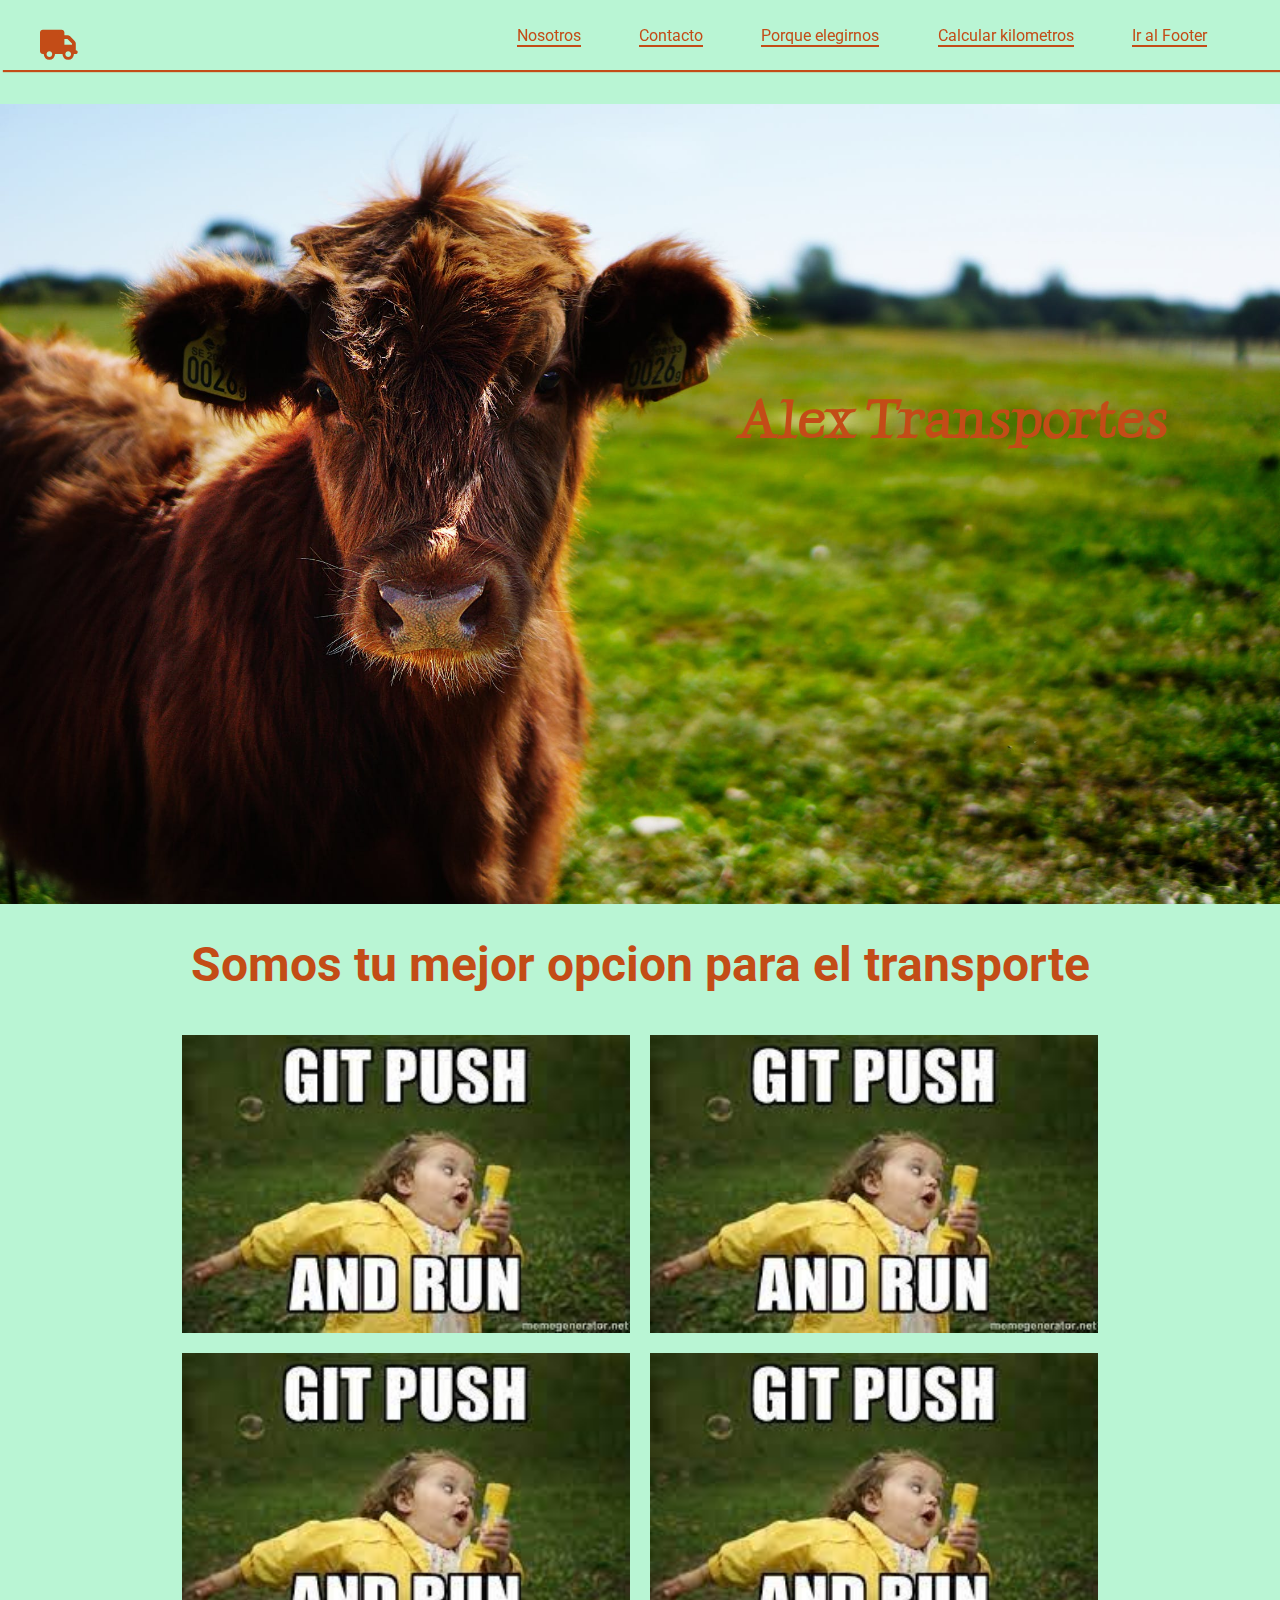
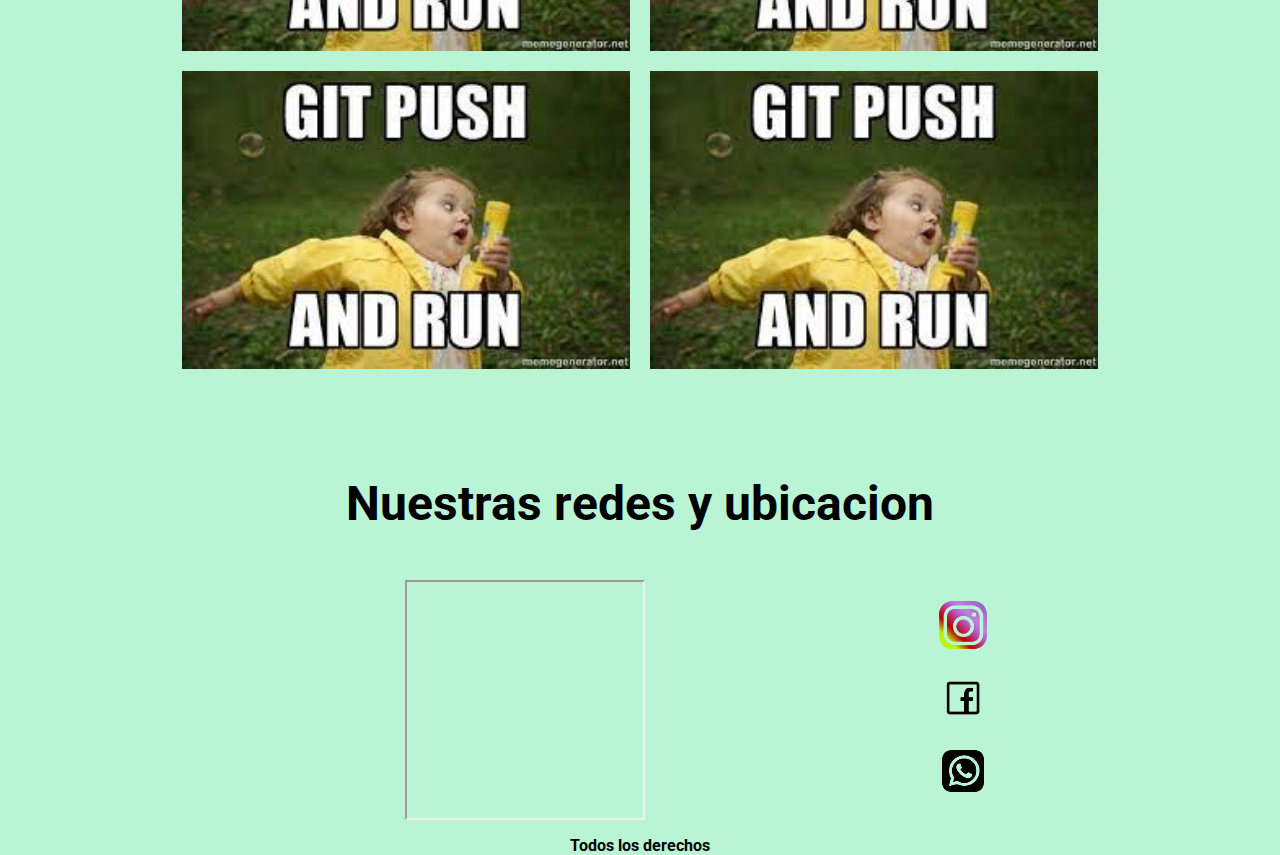
<file: index.html>
<!DOCTYPE html>
<html lang="en">

<head>
    <meta charset="UTF-8">
    <meta http-equiv="X-UA-Compatible" content="IE=edge">
    <meta name="viewport" content="width=device-width, initial-scale=1.0">

    <title>AlexTransportes</title>
    <script src="https://cdn.jsdelivr.net/npm/bootstrap@5.1.3/dist/js/bootstrap.bundle.min.js" integrity="sha384-ka7Sk0Gln4gmtz2MlQnikT1wXgYsOg+OMhuP+IlRH9sENBO0LRn5q+8nbTov4+1p" crossorigin="anonymous"></script>
    <link href="https://cdn.jsdelivr.net/npm/bootstrap@5.1.3/dist/css/bootstrap.min.css" rel="stylesheet" integrity="sha384-1BmE4kWBq78iYhFldvKuhfTAU6auU8tT94WrHftjDbrCEXSU1oBoqyl2QvZ6jIW3" crossorigin="anonymous">
    <link rel="stylesheet" href="css/style.css">
    <link rel="preconnect" href="https://fonts.googleapis.com">
    <link rel="preconnect" href="https://fonts.gstatic.com" crossorigin>
    <link href="https://fonts.googleapis.com/css2?family=Roboto:wght@300&display=swap" rel="stylesheet">
    <link rel="preconnect" href="https://fonts.googleapis.com">
    <link rel="preconnect" href="https://fonts.gstatic.com" crossorigin>
    <link href="https://fonts.googleapis.com/css2?family=Luxurious+Roman&display=swap" rel="stylesheet">
    <!--Font awesome cdn-->
    <link rel="stylesheet" href="https://cdnjs.cloudflare.com/ajax/libs/font-awesome/6.0.0-beta3/css/all.min.css">
</head>
<body>

    <div class="grid-container">
        <header>
            <div class="container-fluid header">

                <div id="logo">
                    <a href="index.html"><i class="fa-solid fa-truck"></i></a>
                </div>
                <div id="nav-menu">
                    <nav>
                        <a href="pages/nosotros.html">Nosotros</a>
                        <a href="pages/contacto.html">Contacto</a>
                        <a href="pages/elegirnos.html">Porque elegirnos</a>
                        <a href="pages/kilometros.html">Calcular kilometros</a>
                        <a href="#pie" class="footer">Ir al Footer</a>
                    </nav>
                </div>
                
                <!--MENU DESPLEGABLE PARA CELULARES-->
                <div class="menu-desplegable">
                    <div class="collapse" id="navbarToggleExternalContent">
                        <div class="bg-dark p-4">
                        <ul class="menu">
                            <li><a href="pages/nosotros.html">Nosotros</a></li>
                            <li><a href="pages/contacto.html">Contacto</a></li>
                            <li><a href="pages/elegirnos.html">Porque elegirnos</a></li>
                            <li><a href="pages/kilometros.html">Calcular kilometros</a></li>
                            <li><a href="#pie" class="footer">Ir al Footer</a></li>
                        </ul>
                        </div>
                    </div>
                    <nav class="navbar navbar-dark bg-dark">
                        <div class="container-fluid">
                        <button class="navbar-toggler" type="button" data-bs-toggle="collapse" data-bs-target="#navbarToggleExternalContent" aria-controls="navbarToggleExternalContent" aria-expanded="false" aria-label="Toggle navigation">
                        <span class="navbar-toggler-icon"></span>
                        </button>
                        </div>
                    </nav>
                </div>

            </div>
        </header>
        
        <div class="index">
            <main>
                <div class="container-fluid p-5 imagen-principal">
                    <h1 class="principal-h1">
                        Alex Transportes
                    </h1>
                </div>

                <div class="container-fluid mejor-opcion">
                    <h2> Somos tu mejor opcion para el transporte </h2>

                    
                    <div class="row galeria">
                        <img class="col" src="images/descarga.jpeg" alt="meme">
                        <img class="col" src="images/descarga.jpeg" alt="meme">
                        <img class="col" src="images/descarga.jpeg" alt="meme">
                        <img class="col" src="images/descarga.jpeg" alt="meme">
                        <img class="col" src="images/descarga.jpeg" alt="meme">
                        <img src="images/descarga.jpeg" alt="meme">
                    </div>
                </div>
            </main>
            
            <h3 class="redes">Nuestras redes y ubicacion</h3>
            <footer>
                <div class="container-fluid pie">
                    <iframe
                        src="https://www.google.com/maps/embed?pb=!1m18!1m12!1m3!1d3287.1610622446706!2d-56.276997884238895!3d-34.52414716080031!2m3!1f0!2f0!3f0!3m2!1i1024!2i768!4f13.1!3m3!1m2!1s0x95a1b43edb45d997%3A0xf543eeede8725e25!2sEstadio%20Eduardo%20Mart%C3%ADnez%20Monegal!5e0!3m2!1ses-419!2suy!4v1640235048486!5m2!1ses-419!2suy"
                        allowfullscreen="" loading="lazy"></iframe>
                    <div class="contact-redes">
                        <a href="https://www.instagram.com" target="_blank"><img src="images/instagram4.jpg" alt="instagram"
                                class="instagram" href="faceboom.com"></a>
                        <a href="https://www.facebook.com" target="_blank"><img src="images/face.png" alt="facebook"
                                class="facebook"></a>
                        <a href="https://web.whatsapp.com/" target="_blank"><img src="images/whattsapp.jpg" alt="whattsapp"
                                class="whattsapp"></a>

                    </div>
                </div>
                
            </footer>
            <h4 class="derecho"> Todos los derechos</h4>

        </div>
    </div>
</body>

</html>
</file>
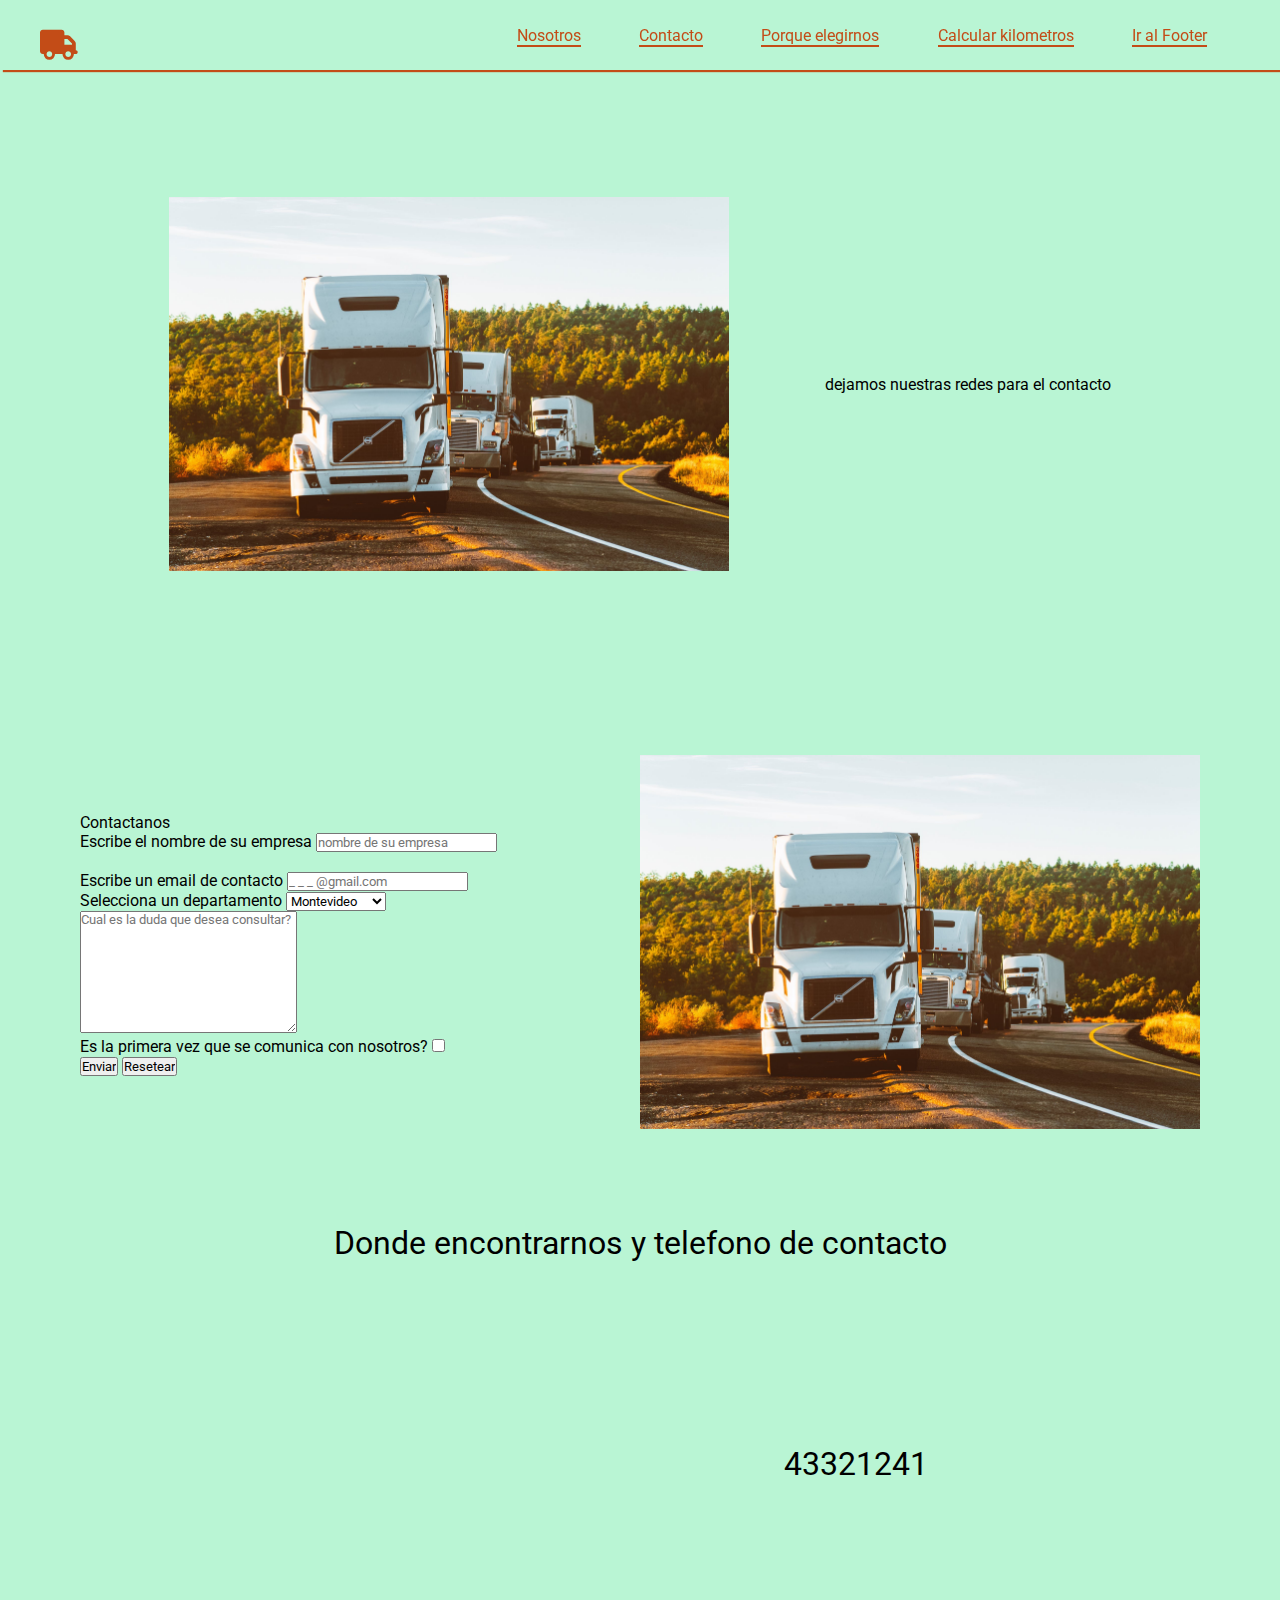
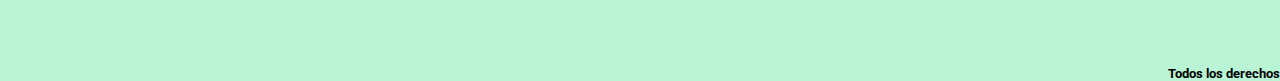
<file: pages/contacto.html>
<!DOCTYPE html>
<html lang="en">

<head>
    <meta charset="UTF-8">
    <meta http-equiv="X-UA-Compatible" content="IE=edge">
    <meta name="viewport" content="width=device-width, initial-scale=1.0">

    <title>AlexTransportes</title>
    <link rel="stylesheet" href="../css/style.css">
    <link rel="preconnect" href="https://fonts.googleapis.com">
    <link rel="preconnect" href="https://fonts.gstatic.com" crossorigin>
    <link href="https://fonts.googleapis.com/css2?family=Roboto:wght@300&display=swap" rel="stylesheet">
    <link rel="preconnect" href="https://fonts.googleapis.com">
    <link rel="preconnect" href="https://fonts.gstatic.com" crossorigin>
    <link href="https://fonts.googleapis.com/css2?family=Luxurious+Roman&display=swap" rel="stylesheet">
    <!--Font awesome cdn-->
    <link rel="stylesheet" href="https://cdnjs.cloudflare.com/ajax/libs/font-awesome/6.0.0-beta3/css/all.min.css">
</head>

<body>
    <header>
        <div class="header">

            <div id="logo">
                <a href="../index.html"><i class="fa-solid fa-truck"></i></a>
            </div>
            <div id="nav-menu">
                <nav>
                    <a href="nosotros.html">Nosotros</a>
                    <a href="contacto.html">Contacto</a>
                    <a href="elegirnos.html">Porque elegirnos</a>
                    <a href="kilometros.html">Calcular kilometros</a>
                    <a href="#pie" class="footer">Ir al Footer</a>
                </nav>
            </div>

        </div>
    </header>

    <div class="index">

        <div class="contacto-redes">
            <img src="../images/camion.jpeg" class="contacto-image">
            <p>dejamos nuestras redes para el contacto</p>
        </div>
        <div class="contactanos">
            <div class="contactanos-form">
                <legend> Contactanos</legend>
                <div>
                    <label for="nombre">Escribe el nombre de su empresa</label>
                    <input type="text" name="nombre" required placeholder="nombre de su empresa">
                </div>
                <br>

                <div>
                    <label for="email">Escribe un email de contacto</label>
                    <input type="email" required placeholder="_ _ _ @gmail.com">
                </div>

                <div>
                    <label for="pais">Selecciona un departamento</label>
                    <select name="pais">
                        <option value="montevideo">Montevideo</option>
                        <option value="canelones">Canelones</option>
                        <option value="rocha">Rocha</option>
                        <option value="maldonado">Maldonado</option>
                        <option value="cerroLargo">Cerro Largo</option>
                        <option value="artigas">Artigas</option>
                        <option value="rivera">Rivera</option>
                        <option value="colonia">Colonia</option>
                        <option value="rioNegro">Rio Negro</option>
                        <option value="paysandu">Paysandu</option>
                        <option value="sanJose">San Jose</option>
                        <option value="lavalleja">Lavalleja</option>
                        <option value="flores">Flores</option>
                        <option value="soriano">Soriano</option>
                        <option value="salto">Salto</option>
                        <option value="durazno">Durazno</option>
                        <option value="treintaYtres">Treinta y Tres</option>
                        <option value="florida">Florida</option>
                        <option value="tacuarembo">Tacuarembo</option>
                    </select>
                </div>
                <div>
                    <textarea name="comentarios" cols="25" rows="8"
                        placeholder="Cual es la duda que desea consultar?"></textarea>
                </div>
                <div>
                    <label for="check">Es la primera vez que se comunica con nosotros?</label>
                    <input type="checkbox" name="check">
                </div>
                <div>
                    <input type="submit" value="Enviar">
                    <input type="reset" value="Resetear">
                </div>
            </div>
            <div class="contact-imagen">
                <img src="../images/camion.jpeg">
            </div>
        </div>
        <div class="contact-p">
            <p>Donde encontrarnos y telefono de contacto</p>
        </div>
        <div class="map-phone">
            <div class="map">
                <iframe
                    src="https://www.google.com/maps/embed?pb=!1m18!1m12!1m3!1d3287.1610622446706!2d-56.276997884238895!3d-34.52414716080031!2m3!1f0!2f0!3f0!3m2!1i1024!2i768!4f13.1!3m3!1m2!1s0x95a1b43edb45d997%3A0xf543eeede8725e25!2sEstadio%20Eduardo%20Mart%C3%ADnez%20Monegal!5e0!3m2!1ses-419!2suy!4v1640235048486!5m2!1ses-419!2suy"
                    width="400" height="400" style="border:0;" allowfullscreen="" loading="lazy">
                </iframe>
            </div>
            <div class="number-phone">
                <p>43321241</p>
            </div>
        </div>


        <footer>
            <h5>Todos los derechos</h5>
        </footer>
    </div>

</body>

</html>
</file>
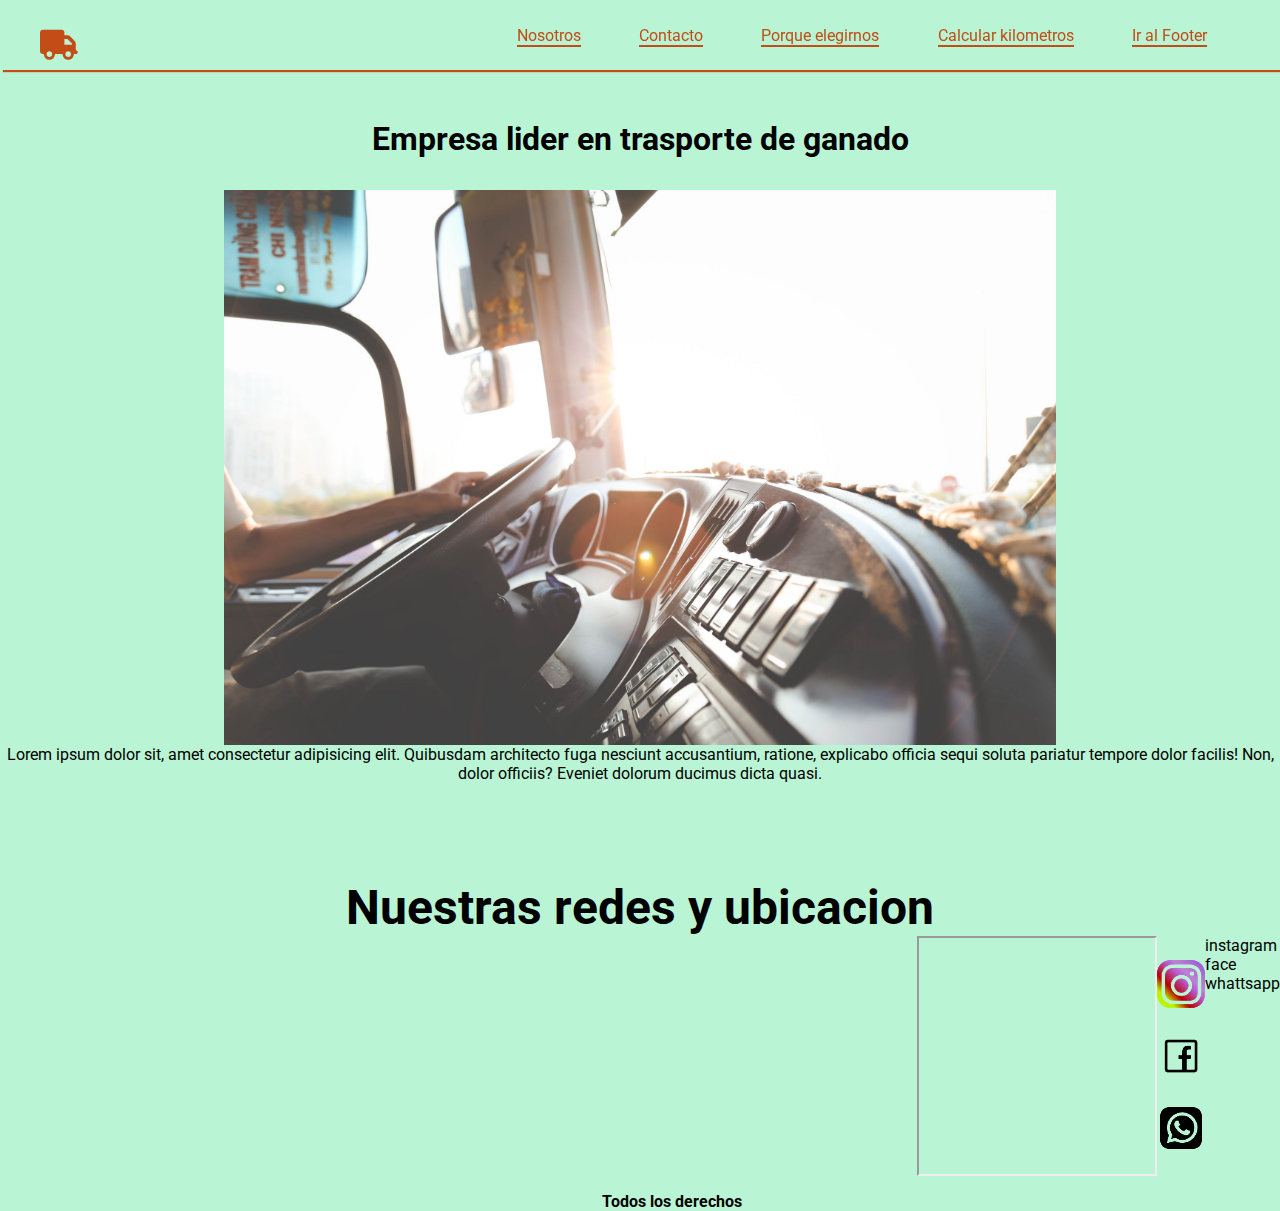
<file: pages/elegirnos.html>
<!DOCTYPE html>
<html lang="en">

<head>
  <meta charset="UTF-8">
  <meta http-equiv="X-UA-Compatible" content="IE=edge">
  <meta name="viewport" content="width=device-width, initial-scale=1.0">

  <title>AlexTransportes</title>
  <script src="https://cdn.jsdelivr.net/npm/@popperjs/core@2.10.2/dist/umd/popper.min.js"
    integrity="sha384-7+zCNj/IqJ95wo16oMtfsKbZ9ccEh31eOz1HGyDuCQ6wgnyJNSYdrPa03rtR1zdB"
    crossorigin="anonymous"></script>
  <script src="https://cdn.jsdelivr.net/npm/bootstrap@5.1.3/dist/js/bootstrap.min.js"
    integrity="sha384-QJHtvGhmr9XOIpI6YVutG+2QOK9T+ZnN4kzFN1RtK3zEFEIsxhlmWl5/YESvpZ13"
    crossorigin="anonymous"></script>
  <link rel="stylesheet" href="../css/style.css">
  <link rel="preconnect" href="https://fonts.googleapis.com">
  <link rel="preconnect" href="https://fonts.gstatic.com" crossorigin>
  <link href="https://fonts.googleapis.com/css2?family=Roboto:wght@300&display=swap" rel="stylesheet">
  <link rel="preconnect" href="https://fonts.googleapis.com">
  <link rel="preconnect" href="https://fonts.gstatic.com" crossorigin>
  <link href="https://fonts.googleapis.com/css2?family=Luxurious+Roman&display=swap" rel="stylesheet">
  <!--Font awesome cdn-->
  <link rel="stylesheet" href="https://cdnjs.cloudflare.com/ajax/libs/font-awesome/6.0.0-beta3/css/all.min.css">

</head>

<body>
  <header>
    <div class="header">

      <div id="logo">
        <a href="../index.html"><i class="fa-solid fa-truck"></i></a>
      </div>
      <div id="nav-menu">
        <nav>
          <a href="nosotros.html">Nosotros</a>
          <a href="contacto.html">Contacto</a>
          <a href="elegirnos.html">Porque elegirnos</a>
          <a href="kilometros.html">Calcular kilometros</a>
          <a href="#pie" class="footer">Ir al Footer</a>
        </nav>
      </div>
    </div>
  </header>
  <div class="index">

    <div class="elegirnos-tittle">
      <h1>Empresa lider en trasporte de ganado</h1>
    </div>
    <div class="elegirnos-principal">
      <img src="../images/truck-inside.jpeg" alt="camion" class="truck-inside">
    </div>
    <div class="elegirnos-p">
      <p>Lorem ipsum dolor sit, amet consectetur adipisicing elit. Quibusdam architecto fuga nesciunt accusantium,
        ratione, explicabo officia sequi soluta pariatur tempore dolor facilis! Non, dolor officiis? Eveniet
        dolorum ducimus dicta quasi.</p>
    </div>

    <!--Comienzo pie de pagina-->
    <h3 class="redes">Nuestras redes y ubicacion</h3>
    <footer id="pie">
      <iframe
        src="https://www.google.com/maps/embed?pb=!1m18!1m12!1m3!1d3287.1610622446706!2d-56.276997884238895!3d-34.52414716080031!2m3!1f0!2f0!3f0!3m2!1i1024!2i768!4f13.1!3m3!1m2!1s0x95a1b43edb45d997%3A0xf543eeede8725e25!2sEstadio%20Eduardo%20Mart%C3%ADnez%20Monegal!5e0!3m2!1ses-419!2suy!4v1640235048486!5m2!1ses-419!2suy"
        allowfullscreen="" loading="lazy"></iframe>
      <div class="contact-redes">
        <img src="../images/instagram4.jpg" alt="instagram" class="instagram">
        <img src="../images/face.png" alt="facebook" class="facebook">
        <img src="../images/whattsapp.jpg" alt="whattsapp" class="whattsapp">

      </div>
      <div class="icon-text">
        <section>instagram</section>
        <section>face</section>
        <section>whattsapp</section>
      </div>
      <h4 class="derecho"> Todos los derechos</h4>
    </footer>
  </div>
</body>

</html>
</file>
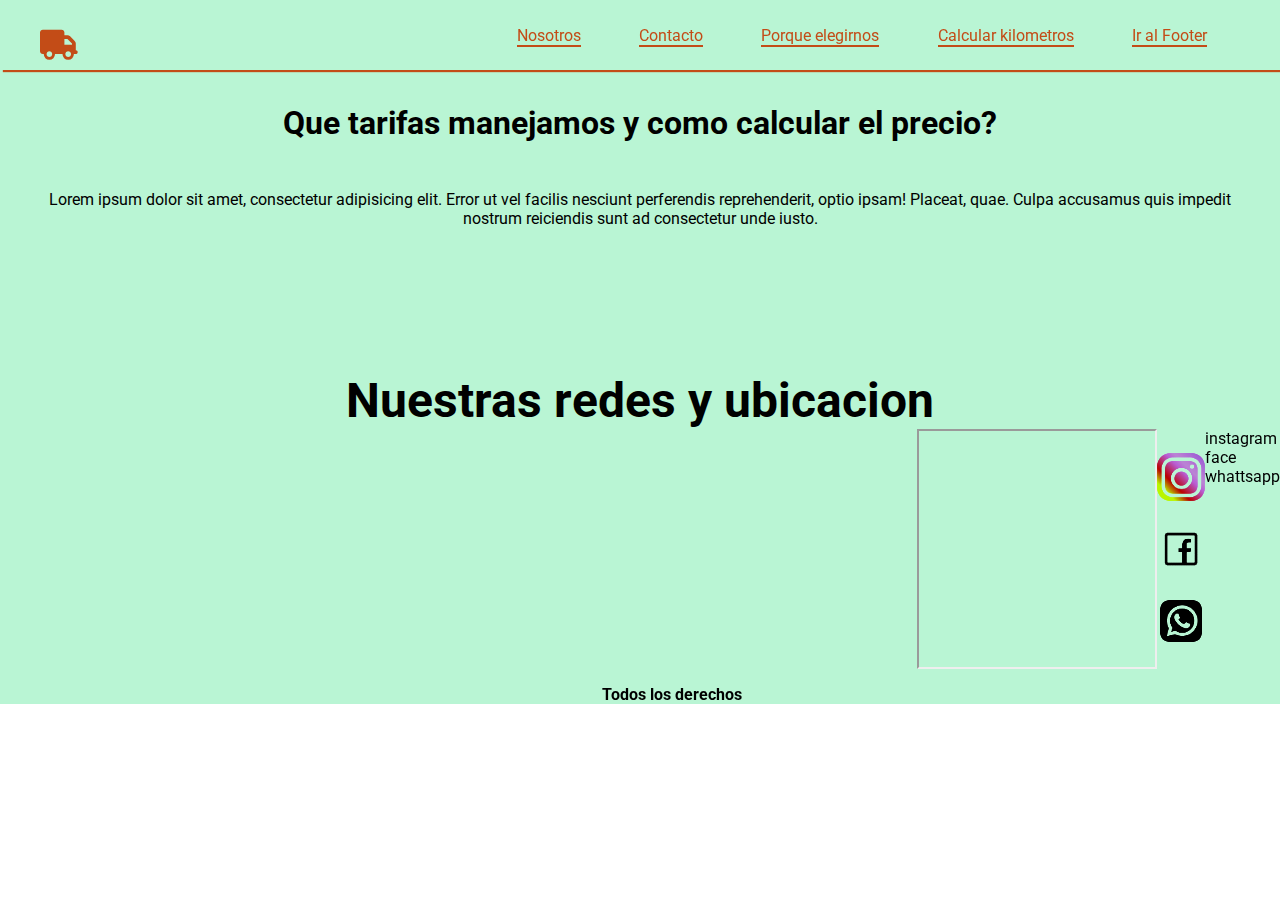
<file: pages/kilometros.html>
<!DOCTYPE html>
<html lang="en">

<head>
    <meta charset="UTF-8">
    <meta http-equiv="X-UA-Compatible" content="IE=edge">
    <meta name="viewport" content="width=device-width, initial-scale=1.0">

    <title>AlexTransportes</title>
    <link rel="stylesheet" href="../css/style.css">
    <link rel="preconnect" href="https://fonts.googleapis.com">
    <link rel="preconnect" href="https://fonts.gstatic.com" crossorigin>
    <link href="https://fonts.googleapis.com/css2?family=Roboto:wght@300&display=swap" rel="stylesheet">
    <link rel="preconnect" href="https://fonts.googleapis.com">
    <link rel="preconnect" href="https://fonts.gstatic.com" crossorigin>
    <link href="https://fonts.googleapis.com/css2?family=Luxurious+Roman&display=swap" rel="stylesheet">
    <!--Font awesome cdn-->
    <link rel="stylesheet" href="https://cdnjs.cloudflare.com/ajax/libs/font-awesome/6.0.0-beta3/css/all.min.css">
</head>

<body>
    <header>
        <div class="header">

            <div id="logo">
                <a href="../index.html"><i class="fa-solid fa-truck"></i></a>
            </div>
            <div id="nav-menu">
                <nav>
                    <a href="nosotros.html">Nosotros</a>
                    <a href="contacto.html">Contacto</a>
                    <a href="elegirnos.html">Porque elegirnos</a>
                    <a href="kilometros.html">Calcular kilometros</a>
                    <a href="#pie" class="footer">Ir al Footer</a>
                </nav>
            </div>

        </div>
    </header>
    <div class="index">



        <div class="titulo-kilometros">
            <h1>Que tarifas manejamos y como calcular el precio?</h1>
        </div>
        <div class="p-kilometros">
            <p>Lorem ipsum dolor sit amet, consectetur adipisicing elit. Error ut vel facilis nesciunt perferendis
                reprehenderit, optio ipsam! Placeat, quae. Culpa accusamus quis impedit nostrum reiciendis sunt ad
                consectetur unde iusto.
            </p>
        </div>


        <!--Comienzo pie de pagina-->
        <h3 class="redes">Nuestras redes y ubicacion</h3>
        <footer id="pie">
            <iframe
                src="https://www.google.com/maps/embed?pb=!1m18!1m12!1m3!1d3287.1610622446706!2d-56.276997884238895!3d-34.52414716080031!2m3!1f0!2f0!3f0!3m2!1i1024!2i768!4f13.1!3m3!1m2!1s0x95a1b43edb45d997%3A0xf543eeede8725e25!2sEstadio%20Eduardo%20Mart%C3%ADnez%20Monegal!5e0!3m2!1ses-419!2suy!4v1640235048486!5m2!1ses-419!2suy"
                allowfullscreen="" loading="lazy"></iframe>
            <div class="contact-redes">
                <img src="../images/instagram4.jpg" alt="instagram" class="instagram">
                <img src="../images/face.png" alt="facebook" class="facebook">
                <img src="../images/whattsapp.jpg" alt="whattsapp" class="whattsapp">

            </div>
            <div class="icon-text">
                <section>instagram</section>
                <section>face</section>
                <section>whattsapp</section>
            </div>
            <h4 class="derecho"> Todos los derechos</h4>
        </footer>
    </div>
</body>

</html>
</file>
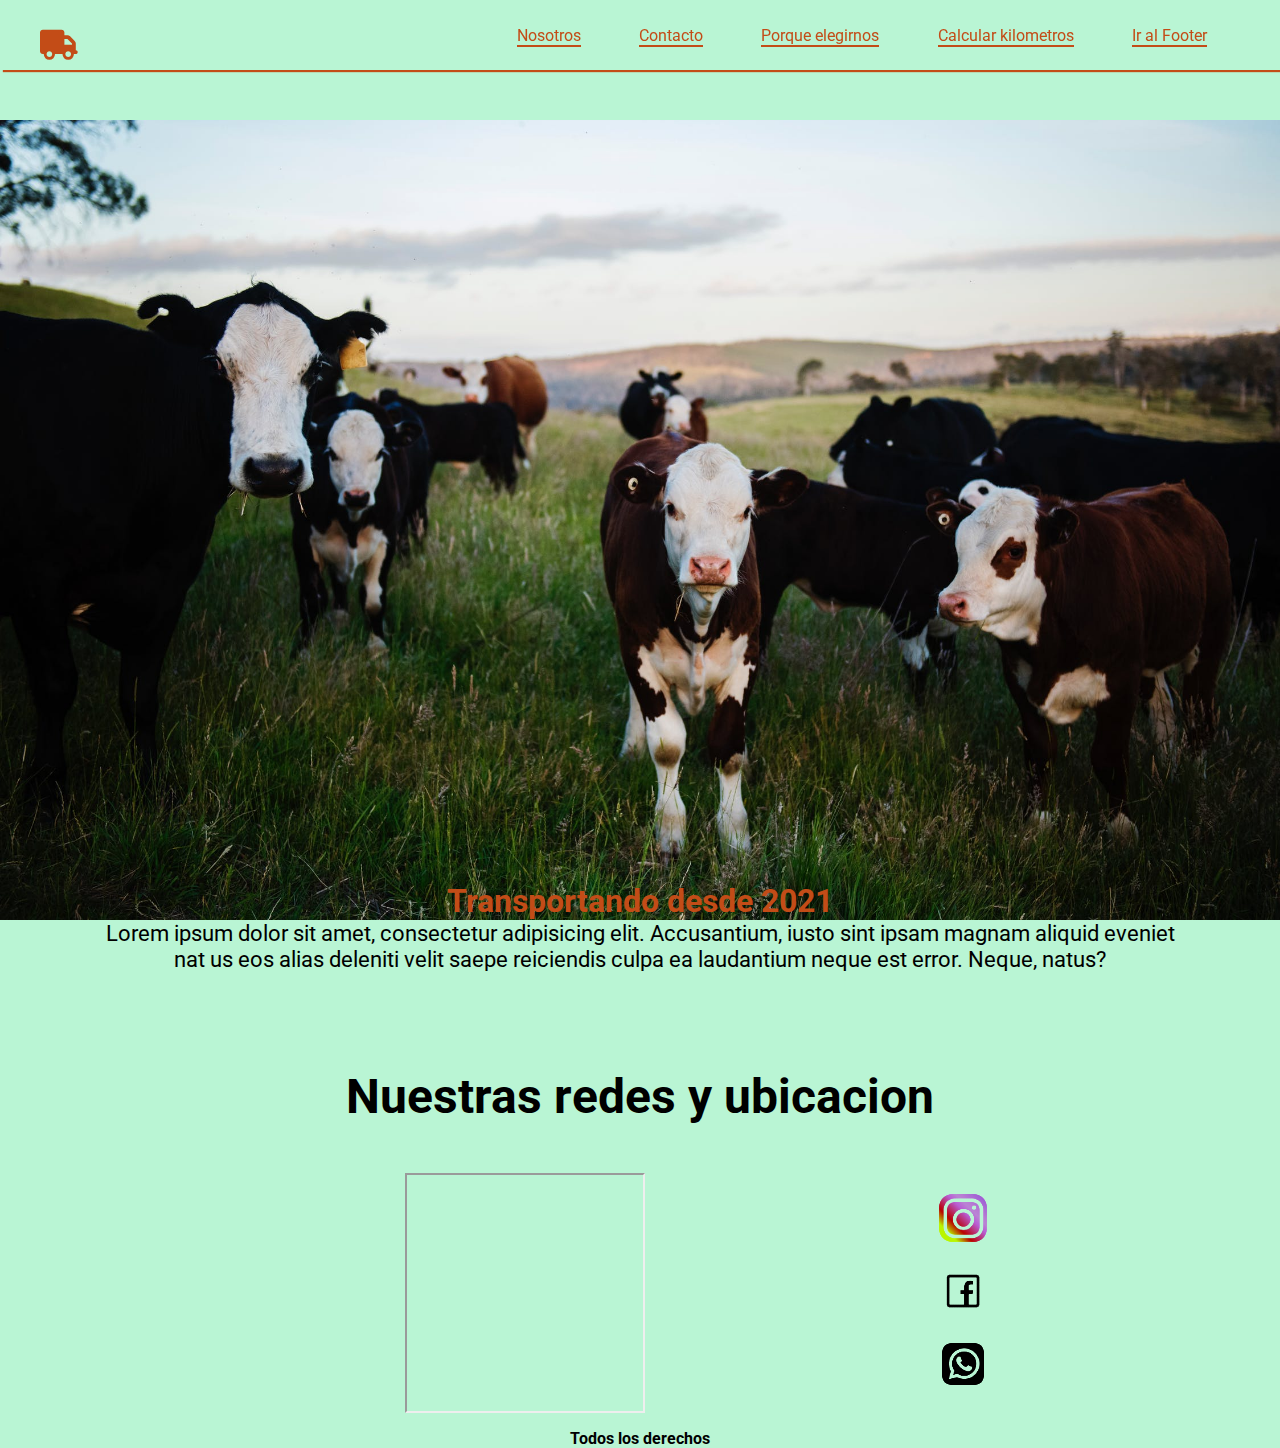
<file: pages/nosotros.html>
<!DOCTYPE html>
<html lang="en">

<head>
    <meta charset="UTF-8">
    <meta http-equiv="X-UA-Compatible" content="IE=edge">
    <meta name="viewport" content="width=device-width, initial-scale=1.0">

    <title>AlexTransportes</title>
    <script src="https://cdn.jsdelivr.net/npm/bootstrap@5.1.3/dist/js/bootstrap.bundle.min.js"
        integrity="sha384-ka7Sk0Gln4gmtz2MlQnikT1wXgYsOg+OMhuP+IlRH9sENBO0LRn5q+8nbTov4+1p"
        crossorigin="anonymous"></script>
    <link href="https://cdn.jsdelivr.net/npm/bootstrap@5.1.3/dist/css/bootstrap.min.css" rel="stylesheet"
        integrity="sha384-1BmE4kWBq78iYhFldvKuhfTAU6auU8tT94WrHftjDbrCEXSU1oBoqyl2QvZ6jIW3" crossorigin="anonymous">
    <link rel="stylesheet" href="../css/style.css">
    <link rel="preconnect" href="https://fonts.googleapis.com">
    <link rel="preconnect" href="https://fonts.gstatic.com" crossorigin>
    <link href="https://fonts.googleapis.com/css2?family=Roboto:wght@300&display=swap" rel="stylesheet">
    <link rel="preconnect" href="https://fonts.googleapis.com">
    <link rel="preconnect" href="https://fonts.gstatic.com" crossorigin>
    <link href="https://fonts.googleapis.com/css2?family=Luxurious+Roman&display=swap" rel="stylesheet">
    <!--Font awesome cdn-->
    <link rel="stylesheet" href="https://cdnjs.cloudflare.com/ajax/libs/font-awesome/6.0.0-beta3/css/all.min.css">
</head>

<body>

    <header>
        <div class="header">

            <div id="logo">
                <a href="index.html"><i class="fa-solid fa-truck"></i></a>
            </div>
            <div id="nav-menu">
                <nav>
                    <a href="pages/nosotros.html">Nosotros</a>
                    <a href="pages/contacto.html">Contacto</a>
                    <a href="pages/elegirnos.html">Porque elegirnos</a>
                    <a href="pages/kilometros.html">Calcular kilometros</a>
                    <a href="#pie" class="footer">Ir al Footer</a>
                </nav>
            </div>

            <!--MENU DESPLEGABLE PARA CELULARES-->
            <div class="menu-desplegable">
                <div class="collapse" id="navbarToggleExternalContent">
                    <div class="bg-dark p-4">
                        <ul class="menu">
                            <li><a href="pages/nosotros.html">Nosotros</a></li>
                            <li><a href="pages/contacto.html">Contacto</a></li>
                            <li><a href="pages/elegirnos.html">Porque elegirnos</a></li>
                            <li><a href="pages/kilometros.html">Calcular kilometros</a></li>
                            <li><a href="#pie" class="footer">Ir al Footer</a></li>
                        </ul>
                    </div>
                </div>
                <nav class="navbar navbar-dark bg-dark">
                    <div class="container-fluid">
                        <button class="navbar-toggler" type="button" data-bs-toggle="collapse"
                            data-bs-target="#navbarToggleExternalContent" aria-controls="navbarToggleExternalContent"
                            aria-expanded="false" aria-label="Toggle navigation">
                            <span class="navbar-toggler-icon"></span>
                        </button>
                    </div>
                </nav>
            </div>

        </div>
    </header>
    <div class="index">



        <div class="row" id="nosotros-main" >
            <div class="col-12 d-flex justify-content-center nosotros-h1">
                <h1>Transportando desde 2021</h1>
            </div>
        </div>
        <div class="row" id="nosotros-text">
            <p class="col-4">
                Lorem ipsum dolor sit amet, consectetur adipisicing elit. Accusantium, iusto sint ipsam magnam aliquid
                eveniet nat
                us eos alias deleniti velit saepe reiciendis culpa ea laudantium neque est error. Neque, natus?
            </p>
        </div>

        <!--Comienzo pie de pagina-->
        <h3 class="redes">Nuestras redes y ubicacion</h3>
        <footer>
            <div class="container-fluid pie">
                <iframe
                    src="https://www.google.com/maps/embed?pb=!1m18!1m12!1m3!1d3287.1610622446706!2d-56.276997884238895!3d-34.52414716080031!2m3!1f0!2f0!3f0!3m2!1i1024!2i768!4f13.1!3m3!1m2!1s0x95a1b43edb45d997%3A0xf543eeede8725e25!2sEstadio%20Eduardo%20Mart%C3%ADnez%20Monegal!5e0!3m2!1ses-419!2suy!4v1640235048486!5m2!1ses-419!2suy"
                    allowfullscreen="" loading="lazy"></iframe>
                <div class="contact-redes">
                    <a href="https://www.instagram.com" target="_blank"><img src="../images/instagram4.jpg" alt="instagram"
                            class="instagram" href="faceboom.com"></a>
                    <a href="https://www.facebook.com" target="_blank"><img src="../images/face.png" alt="facebook"
                            class="facebook"></a>
                    <a href="https://web.whatsapp.com/" target="_blank"><img src="../images/whattsapp.jpg" alt="whattsapp"
                            class="whattsapp"></a>

                </div>
            </div>

        </footer>
        <h4 class="derecho"> Todos los derechos</h4>
    </div>

</body>

</html>
</file>
<file: css/style.css>
*{  
    list-style: none;
    font-family: 'Roboto', sans-serif;
    text-decoration: none;
    box-sizing: border-box;
    margin: 0;
    padding: 0;
    
}
.grid-container{
    display: grid;
    grid-template-columns: 100%;
    grid-template-areas: 'encabezado'
    'principal'
    'titulo-redes'
    'redes-area';
    
}

main {
    grid-area: principal;
}

h3 {
    grid-area: titulo-redes;
}

.redes {
    grid-area: redes-area;
}
.index {
    padding-top: 6.5em;
    background-color: #B9F5D4;
    display: flex;
    flex-direction: row;
}


#logo a i {
    margin-top: 20px;
    margin-left: 40px;
    font-size: 30px;
    color: #C34C17;
    
}

.imagen-principal {
    width: 100%;
    height: 800px;
    display: flex;
    flex-direction: column;
    align-items: flex-end;
    background-image: url("../images/ganado.jpeg");
    background-position: center;
    background-size: cover;
}

.principal-h1 {
    margin-top: 5em;
    margin-right: 2em;
    font-family: 'Luxurious Roman', cursive;
    font-size: 3.5em;
    color: #C34C17;
    
}

body h1 {
    display: flex;
    background: transparent;
}

.index {
    display: flex;
    flex-direction: row;
    flex-wrap: wrap;
}

.header {
    grid-area: encabezado;
    width: 100%;
    display: flex;
    flex-direction: row;
    flex-wrap: wrap;
    justify-content: space-between;
    align-items: center;
    position: fixed;
    box-shadow: 4px 1px 1px 1px #C34C17;
    background-color: #B9F5D4;
}

#nav-menu {
    display: flex;
    flex-direction: row;
    justify-content: flex-end;
    margin-right: 20px;
    align-items: center;
    padding: 2%; 
    
    
    

}

#nav-menu a {
    margin: 1.7em;
    color: #C34C17;
    border-bottom: #C34C17 solid 2px;
    
    
}

#nav-menu a:hover {
    background-color: black;
    padding: 3px;
    color: red;
    transition: 0.3s;
    
    
}

.mejor-opcion {
    display: flex;
    width: 100%;
    flex-direction: column;
    align-items: center;
    margin-top: 2em;
}
.mejor-opcion h2 {
    display: flex;
    flex-direction: column;
    justify-content: center;
    color: #C34C17;
    font-size: 3em;


}

 

.galeria {
    display: flex;
    flex-direction: row;
    flex-wrap: wrap;
    margin-top: 2em;
    justify-content: center;
    width: 100%;
}

.galeria img {
    width: 35vw;
    margin: 10px;
}

/*FOOTER*/
.redes {

    display: flex;
    justify-content: center;
    width: 100%;
    font-family: sans-serif Georgia, 'Times New Roman', Times, serif;
    margin-top: 2em;
    font-size: 3em;
}
.pie {
    margin-top: 3em;
    width: 100%;
    height: 15em;
    display: flex;
    justify-content: space-evenly;
    

}
footer {
    grid-area: footer;
    display: flex;
    flex-direction: row;
    flex-wrap: wrap;
    margin-left: 10%;
    justify-content: space-between;
    width: 90%;
    margin-left: 5%;
}

footer iframe {
    height: 15em;
    width: 15em;
    margin-left: 3em;
}




.instagram {
    width: 3em;
    height: 3em;
    filter: brightness(1.8);
    mix-blend-mode: multiply;
}

.facebook {
    filter: brightness(1.8);
    mix-blend-mode: multiply;
    width: 3em;
    height: 3em;
    
}

.whattsapp {
    filter: brightness(1.8);
    mix-blend-mode: multiply;
    width: 3em;
    height: 3em;

}





.contact-redes {
    display: flex;
    flex-direction: column;
    justify-content: space-evenly;
}

.derecho {
    margin-top: 1em;
    width: 100%;
    font-size: 1em;
    text-align: center;
}

/*NOSOTROS */

#nosotros-main {
    width: 100%;
    height: 800px;
    display: flex;
    justify-content: center;
    align-items: flex-end;
    margin-top: 1em;
    background-position: center;
    background-size: cover;
    background-image: url("../images/ganado-nosotros.jpeg");
    
}



.nosotros-h1 {
    font-family: 'Luxurious Roman', cursive;
    font-size: 1em;
    color: #C34C17;
}

#nosotros-text {
    width: 100%;
    display: flex;
    justify-content: center;
    font-size: 1.4em;
}
#nosotros-text p{
    text-align: center;
    width: 100%;
    margin-left: 4em;
    margin-right: 4em;
}


/*ELEGIRNOS INDEX*/
.elegirnos-tittle {
    width: 100%;
    padding-top: 1em;
    display: flex;
    justify-content: center;

}
.elegirnos-tittle h1{
    width: auto;
}

.elegirnos-principal {
    width: 100%;
    padding-top: 2em;
    display: flex;
    justify-content: center;
}

.truck-inside{
    width: 65%;

}

.elegirnos-p {
    width: 100%;
}
.elegirnos-p p {
    text-align: center;
}


/*CONTACTO INDEX*/

.contacto-redes {
    width: 100%;
    height: 35em;
    display: flex;
    justify-content: center;
    align-items: center;
}

.contacto-redes img {
    width: 35em;
    margin-right: 6em;
}

.contactanos{
    width: 100%;
    height: 35em;
    display: flex;
    justify-content: center;
    align-items: center;
}
.contactanos-form{
    width: 35em;
}
.contact-imagen img{
    width: 35em;
    height: auto;
}

.contact-p {
    width: 100%;
}

.contact-p p {
    text-align: center;
    font-size: 2em;
}
.map-phone{
    width: 100%;
    display: flex;
    justify-content: center;
}

.number-phone {
    display: flex;
    align-items: center;
    margin-left: 2em;
}
.number-phone p {
    font-size: 2em;
}

footer {
    width: 100%;
    display: flex;
    justify-content: flex-end;
}

/*KILOMETROS INDEX*/
.titulo-kilometros {
    width: 100%;
    display: flex;
    justify-content: center;
}

.p-kilometros {
    width: 100%;
    padding: 3em;
}

.p-kilometros p {
    text-align: center;
}

@media  (min-width: 481px) and (max-width: 600px ){
    /* HEADER */
    #nav-menu{
        display: none;
    }
    .icon-text{
        display: none;
    }

    .imagen-principal{
        width: 100%;
        height: 20em;
    }
    .principal-h1 {
        margin-top: 0em;
        margin-right: 0em;
        font-size: 2em;
    }
    .index {
        padding-top: 4rem;
    }
    .mejor-opcion h2 {
        text-align: center;
    }
    
    
    /*FOOTER*/
    #pie {
        margin-left: 1%;
        width: 100%;
        height: auto;
        margin-top: 0;
        display: flex;
        flex-direction: column;
        align-items: center;
    }
    footer iframe {
        width: 15em;
        height: 15em;
        margin-left: 1em;
    }
    
    h3 {
        text-align: center;
    }
    .contact-redes{
        display: flex;
        flex-direction: row;
        padding-top: 1rem;
    }
    .derecho {
        margin-top: 1rem;
    }
}
@media  (min-width: 320px) and (max-width: 480px ) {
    #nav-menu{
        display: none;
    }
    .icon-text{
        display: none;
    }

    .imagen-principal{
        width: 100%;
        height: 20em;
    }
    .principal-h1 {
        margin-top: 0em;
        margin-right: 0em;
        font-size: 2em;
    }
    .index {
        padding-top: 4rem;
    }
    .mejor-opcion h2 {
        text-align: center;
    }
    .galeria {
        flex-direction: column;
        align-items: center;
        margin-top: 1em;
        width: 100%;
    }
    .galeria img {
        width: 75%;
        margin: 10px;
    }
    
    
    /*FOOTER*/
    #pie {
        margin-left: 1%;
        width: 100%;
        height: auto;
        margin-top: 0;
        display: flex;
        flex-direction: column;
        align-items: center;
    }
    footer iframe {
        width: 15em;
        height: 15em;
        margin-left: 1em;
    }
    
    h3 {
        text-align: center;
    }
    .contact-redes{
        display: flex;
        flex-direction: row;
        padding-top: 1rem;
    }
    .derecho {
        margin-top: 1rem;
    }

}

@media  (min-width: 481px) and (max-width: 600px ){
    /* HEADER */
    #nav-menu{
        display: none;
    }
    .icon-text{
        display: none;
    }

    .imagen-principal{
        width: 100%;
        height: 20em;
    }
    .principal-h1 {
        margin-top: 0em;
        margin-right: 0em;
        font-size: 2em;
    }
    .index {
        padding-top: 4rem;
    }
    .mejor-opcion h2 {
        text-align: center;
    }
    
    
    /*FOOTER*/
    #pie {
        margin-left: 1%;
        width: 100%;
        height: auto;
        margin-top: 0;
        display: flex;
        flex-direction: column;
        align-items: center;
    }
    footer iframe {
        width: 15em;
        height: 15em;
        margin-left: 1em;
    }
    
    h3 {
        text-align: center;
    }
    .contact-redes{
        display: flex;
        flex-direction: row;
        padding-top: 1rem;
    }
    .derecho {
        margin-top: 1rem;
    }
}
@media  (min-width: 601px) and (max-width: 1200px ) {
    #nav-menu{
        display: none;
    }
    .icon-text{
        display: none;
    }

    .imagen-principal{
        width: 100%;
        height: 35em;
    }
    .principal-h1 {
        margin-top: 0em;
        margin-right: 0em;
        font-size: 2em;
    }
    .index {
        padding-top: 4rem;
    }
    .mejor-opcion h2 {
        text-align: center;
    }
    
    
    /*FOOTER*/
    #pie {
        margin-left: 1%;
        width: 100%;
        height: auto;
        margin-top: 0;
        display: flex;
        flex-direction: column;
        align-items: center;
    }
    footer iframe {
        width: 15em;
        height: 15em;
        margin-left: 1em;
    }
    
    h3 {
        text-align: center;
    }
    .contact-redes{
        display: flex;
        flex-direction: row;
        padding-top: 1rem;
    }
    .derecho {
        margin-top: 1rem;
    }

}
@media  (min-width: 1201px) {
    .menu-desplegable {
        display: none;
    }
}
</file>
